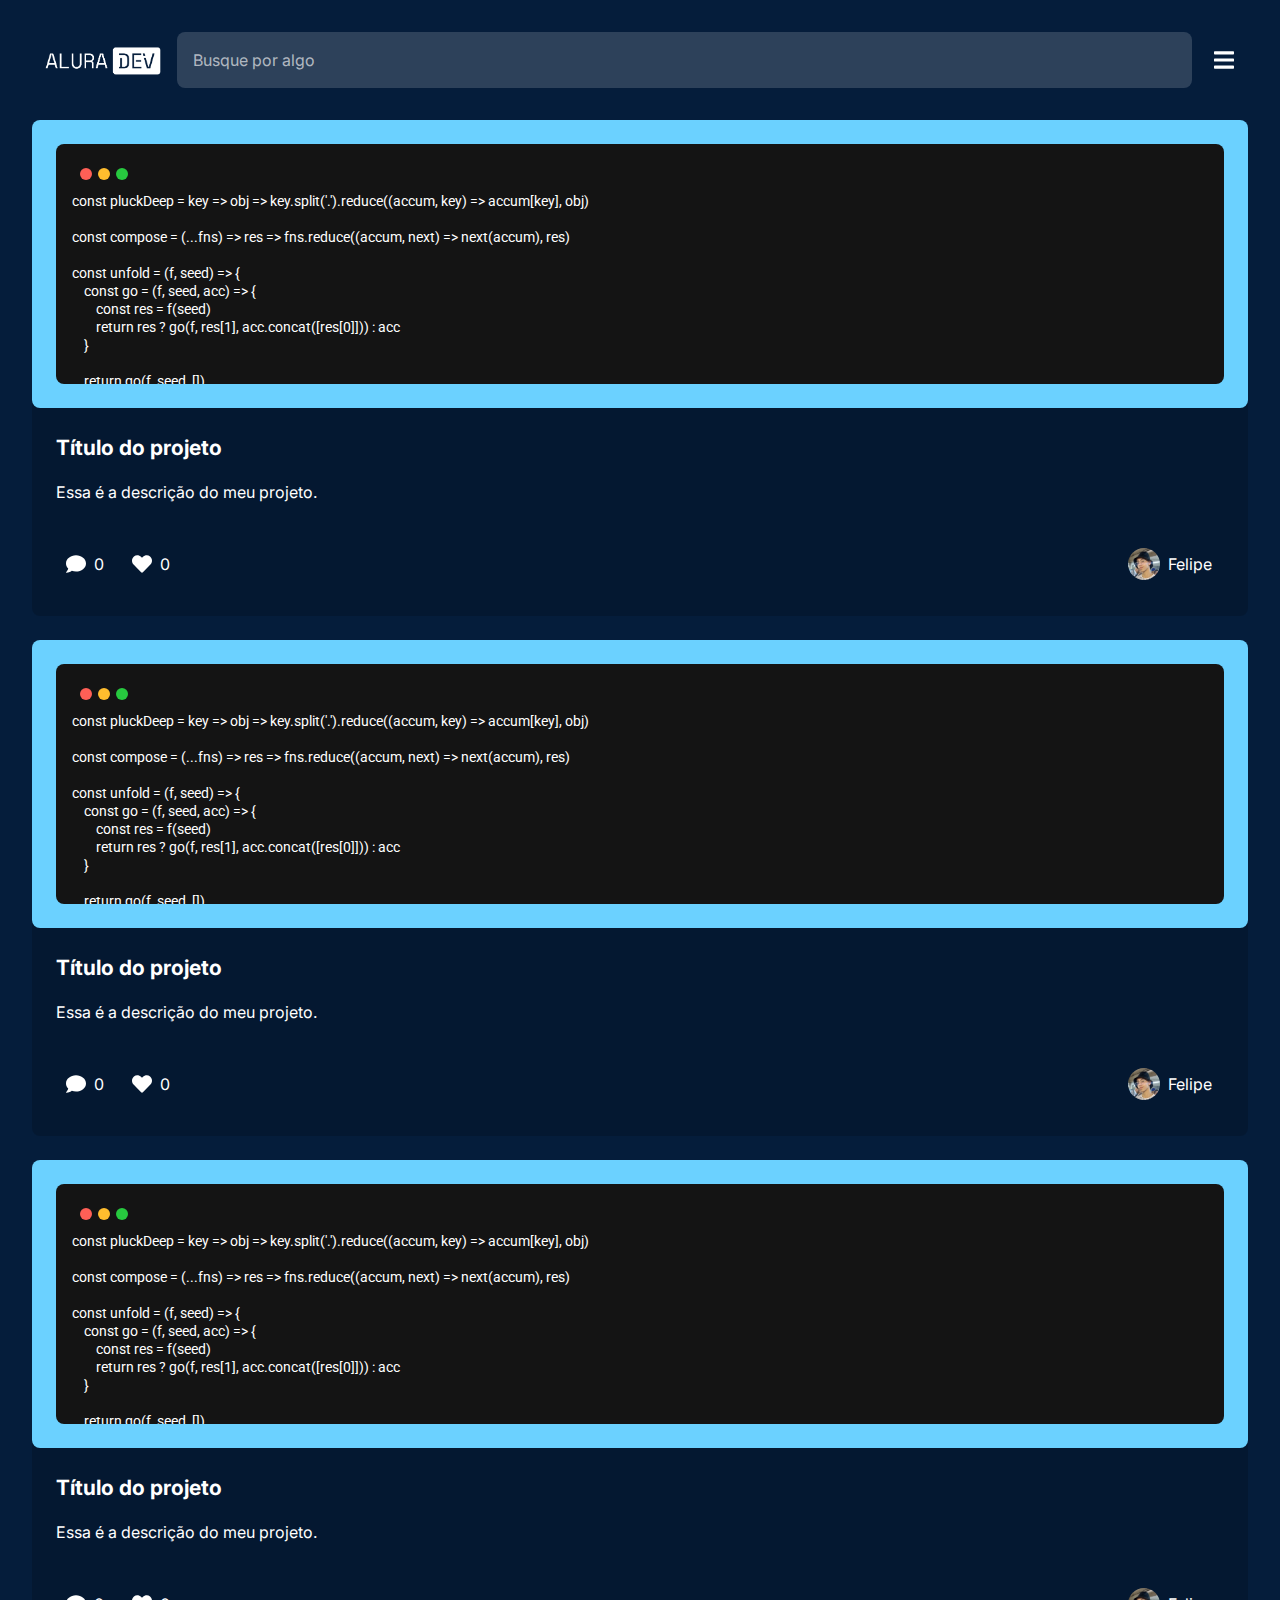
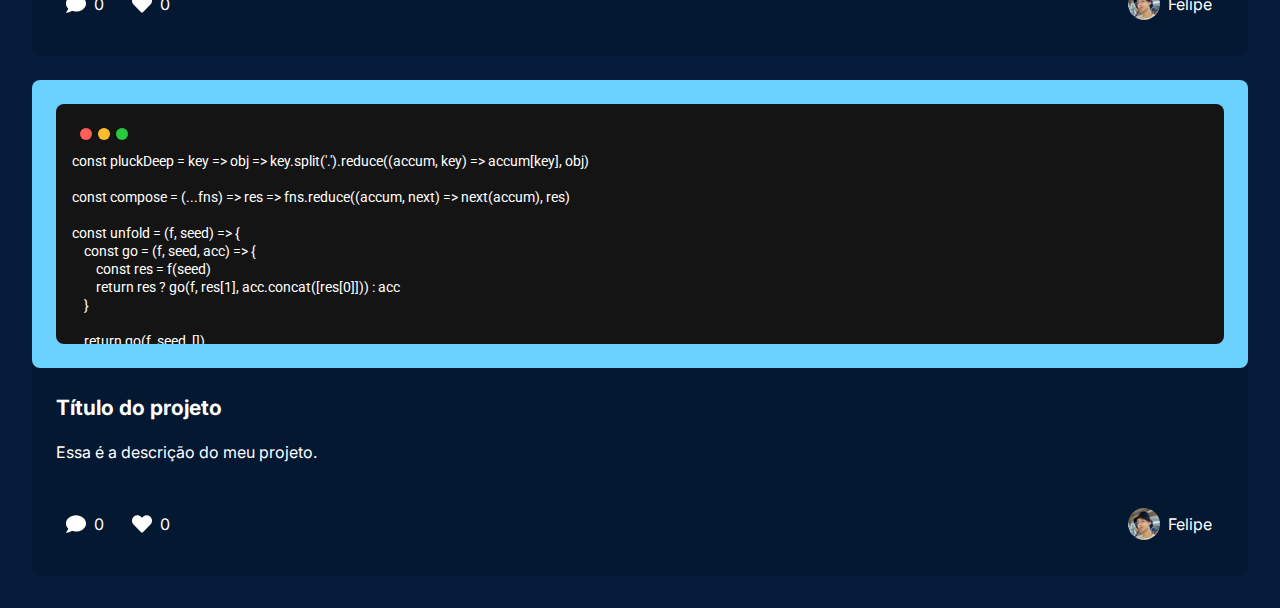
<file: site/comunidade.html>
<!DOCTYPE html>
<html lang="pt-br">

<head>
    <meta charset="UTF-8">
    <meta http-equiv="X-UA-Compatible" content="IE=edge">
    <meta name="viewport" content="width=device-width, initial-scale=1.0">
    <title>Counidade</title>

    <link rel="preconnect" href="https://fonts.gstatic.com">
    <link href="https://fonts.googleapis.com/css2?family=Inter&display=swap" rel="stylesheet">
    <link rel="preconnect" href="https://fonts.gstatic.com">
    <link href="https://fonts.googleapis.com/css2?family=Roboto&display=swap" rel="stylesheet">

    <link rel="stylesheet" href="./assets/css/reset.css">
    <link rel="stylesheet" href="./assets/css/normalize.css">
    <link rel="stylesheet" href="./assets/css/main.css">

    <link rel="stylesheet" href="./assets/css/cabecalho.css">
    <link rel="stylesheet" href="./assets/css/cards.css">
    <link rel="stylesheet" href="./assets/css/conteudo.css">
    <link rel="stylesheet" href="./assets/css/corpo.css">
    <link rel="stylesheet" href="./assets/css/formulario.css">
    <link rel="stylesheet" href="./assets/css/logo.css">
    <link rel="stylesheet" href="./assets/css/menu.css">
    <link rel="stylesheet" href="./assets/css/mobileMenu.css">

    <link rel="stylesheet" href="./assets/css/entrada/entrada.css">
    <link rel="stylesheet" href="./assets/css/entrada/entrada-conteiner.css">
    <link rel="stylesheet" href="./assets/css/entrada/entrada-flecha.css">
    <link rel="stylesheet" href="./assets/css/entrada/entrada-gatilho.css">
    <link rel="stylesheet" href="./assets/css/entrada/entrada-opcao.css">
    <link rel="stylesheet" href="./assets/css/entrada/entrada-opcoes.css">
    <link rel="stylesheet" href="./assets/css/entrada/entrada-pesquisa.css">

    <link rel="stylesheet" href="./assets/css/menuLateral/menuLateral.css">
    <link rel="stylesheet" href="./assets/css/menuLateral/menuLateral-item.css">
    <link rel="stylesheet" href="./assets/css/menuLateral/menuLateral-link.css">

    <link rel="stylesheet" href="./assets/css/icones.css">
    <link rel="stylesheet" href="./assets/css/icone/icone.css">
    <link rel="stylesheet" href="./assets/css/icone/icone-conteiner.css">
    <link rel="stylesheet" href="./assets/css/icone/icone-simbolo.css">
    <link rel="stylesheet" href="./assets/css/icone/icone-cor.css">
    <link rel="stylesheet" href="./assets/css/icone/icone-coracao.css">
    <link rel="stylesheet" href="./assets/css/icone/icone-texto.css">

    <link rel="stylesheet" href="./assets/css/card/card.css">
    <link rel="stylesheet" href="./assets/css/card/card-conteiner.css">
    <link rel="stylesheet" href="./assets/css/card/card-codigo.css">
    <link rel="stylesheet" href="./assets/css/card/card-descricao.css">
    <link rel="stylesheet" href="./assets/css/card/card-formatador.css">
    <link rel="stylesheet" href="./assets/css/card/card-info.css">
    <link rel="stylesheet" href="./assets/css/card/card-opcoes.css">

    <link rel="stylesheet" href="./assets/css/botao/botao.css">
    <link rel="stylesheet" href="./assets/css/botao/botao-filled.css">
    <link rel="stylesheet" href="./assets/css/botao/botao-outline.css">

    <link rel="stylesheet" href="./assets/css/vetor/vetor.css">

    <link rel="stylesheet" href="./assets/css/perfil/perfil.css">
    <link rel="stylesheet" href="./assets/css/perfil/perfil-conteiner.css">
    <link rel="stylesheet" href="./assets/css/perfil/perfil-imagem.css">
    <link rel="stylesheet" href="./assets/css/titulo.css">
</head>

<body class="corpo">
    <header class="cabecalho">
        <nav class="menu">
            <a class="logo" href="index.html" data-logo></a>

            <input class="entrada entrada__pesquisa" data-pesquisa type="text" placeholder="Busque por algo">

            <div class="icones">
                <span class="icone icone__conteiner icone--lupa" data-lupa>
                    <svg class="icone__simbolo" viewBox="0 0 24 24" xmlns="http://www.w3.org/2000/svg">
                        <path class="icone__cor"
                            d="M21.7263 19.2913L17.8322 15.3971C17.6564 15.2214 17.4182 15.1237 17.1682 15.1237H16.5315C17.6096 13.7449 18.2501 12.0107 18.2501 10.1242C18.2501 5.63636 14.6138 2 10.1259 2C5.63807 2 2.00171 5.63636 2.00171 10.1242C2.00171 14.612 5.63807 18.2484 10.1259 18.2484C12.0125 18.2484 13.7467 17.6079 15.1254 16.5298V17.1665C15.1254 17.4165 15.2231 17.6547 15.3988 17.8305L19.293 21.7246C19.6601 22.0918 20.2538 22.0918 20.6171 21.7246L21.7224 20.6193C22.0896 20.2521 22.0896 19.6584 21.7263 19.2913ZM10.1259 15.1237C7.36447 15.1237 5.1264 12.8896 5.1264 10.1242C5.1264 7.36276 7.36056 5.12469 10.1259 5.12469C12.8874 5.12469 15.1254 7.35885 15.1254 10.1242C15.1254 12.8857 12.8913 15.1237 10.1259 15.1237Z" />
                    </svg>
                </span>
                <span class="icone icone__conteiner icone--ultimo" data-hamburguer>
                    <svg class="icone__simbolo" viewBox="0 0 20 18" xmlns="http://www.w3.org/2000/svg">
                        <path class="icone__cor"
                            d="M0.714286 3.46429H19.2857C19.6802 3.46429 20 3.14451 20 2.75V0.964286C20 0.569777 19.6802 0.25 19.2857 0.25H0.714286C0.319777 0.25 0 0.569777 0 0.964286V2.75C0 3.14451 0.319777 3.46429 0.714286 3.46429ZM0.714286 10.6071H19.2857C19.6802 10.6071 20 10.2874 20 9.89286V8.10714C20 7.71263 19.6802 7.39286 19.2857 7.39286H0.714286C0.319777 7.39286 0 7.71263 0 8.10714V9.89286C0 10.2874 0.319777 10.6071 0.714286 10.6071ZM0.714286 17.75H19.2857C19.6802 17.75 20 17.4302 20 17.0357V15.25C20 14.8555 19.6802 14.5357 19.2857 14.5357H0.714286C0.319777 14.5357 0 14.8555 0 15.25V17.0357C0 17.4302 0.319777 17.75 0.714286 17.75Z" />
                    </svg>
                </span>
            </div>

            <div class="perfil perfil--desktop">
                <div class="perfil__conteiner">
                    <img class="perfil__imagem" src="./assets/imgs/Felindo.jpg" alt="perfil">
                    <span class="perfil__nome">Felipe</span>
                </div>
            </div>
        </nav>
    </header>
    <main class="conteudo">
        <nav class="mobileMenu" data-mobileMenu>
            <div class="menuLateral menuLateral--show">
                <ul>
                    <a href="index.html" class="menuLateral__link">
                        <li class="menuLateral__item">
                            <span class="icone icone__conteiner menuLateral__iconeFundo">
                            <svg class="icone__simbolo" viewBox="0 0 20 16" fill="none" xmlns="http://www.w3.org/2000/svg">
                                <path class="icone__cor icone__cor--inativo" d="M8.71572 15.9832L6.80962 15.4301C6.60964 15.3739 6.49715 15.1645 6.55339 14.9645L10.8187 0.271913C10.8749 0.0719285 11.0843 -0.0405627 11.2843 0.0156829L13.1904 0.568765C13.3904 0.62501 13.5029 0.834369 13.4466 1.03435L9.18131 15.727C9.12194 15.9269 8.91571 16.0426 8.71572 15.9832ZM5.1535 12.4772L6.51277 11.0273C6.65651 10.8742 6.64714 10.6305 6.48777 10.4899L3.65675 7.99943L6.48777 5.509C6.64714 5.36839 6.65964 5.12466 6.51277 4.97155L5.1535 3.52166C5.01289 3.37167 4.77541 3.3623 4.62229 3.50604L0.119522 7.72446C-0.0398406 7.87132 -0.0398406 8.12442 0.119522 8.27129L4.62229 12.4928C4.77541 12.6366 5.01289 12.6303 5.1535 12.4772ZM15.3777 12.496L19.8805 8.27441C20.0398 8.12755 20.0398 7.87444 19.8805 7.72758L15.3777 3.50291C15.2277 3.3623 14.9902 3.36855 14.8465 3.51853L13.4872 4.96842C13.3435 5.12153 13.3529 5.36527 13.5122 5.50588L16.3433 7.99943L13.5122 10.4899C13.3529 10.6305 13.3404 10.8742 13.4872 11.0273L14.8465 12.4772C14.9871 12.6303 15.2246 12.6366 15.3777 12.496Z"/>
                            </svg>
                        </span> Editor De Código
                        </li>
                    </a>
                    <a href="#" class="menuLateral__link menuLateral__link--ativo">
                        <li class="menuLateral__item">
                            <span class="icone icone__conteiner menuLateral__iconeFundo">
                        <svg class="icone__simbolo" viewBox="0 0 20 14" fill="none" xmlns="http://www.w3.org/2000/svg">
                            <path class="icone__cor" d="M3 6C4.10313 6 5 5.10313 5 4C5 2.89687 4.10313 2 3 2C1.89688 2 1 2.89687 1 4C1 5.10313 1.89688 6 3 6ZM17 6C18.1031 6 19 5.10313 19 4C19 2.89687 18.1031 2 17 2C15.8969 2 15 2.89687 15 4C15 5.10313 15.8969 6 17 6ZM18 7H16C15.45 7 14.9531 7.22188 14.5906 7.58125C15.85 8.27188 16.7437 9.51875 16.9375 11H19C19.5531 11 20 10.5531 20 10V9C20 7.89687 19.1031 7 18 7ZM10 7C11.9344 7 13.5 5.43437 13.5 3.5C13.5 1.56562 11.9344 0 10 0C8.06563 0 6.5 1.56562 6.5 3.5C6.5 5.43437 8.06563 7 10 7ZM12.4 8H12.1406C11.4906 8.3125 10.7688 8.5 10 8.5C9.23125 8.5 8.5125 8.3125 7.85938 8H7.6C5.6125 8 4 9.6125 4 11.6V12.5C4 13.3281 4.67188 14 5.5 14H14.5C15.3281 14 16 13.3281 16 12.5V11.6C16 9.6125 14.3875 8 12.4 8ZM5.40938 7.58125C5.04688 7.22188 4.55 7 4 7H2C0.896875 7 0 7.89687 0 9V10C0 10.5531 0.446875 11 1 11H3.05938C3.25625 9.51875 4.15 8.27188 5.40938 7.58125Z"/>
                        </svg>                                    
                    </span>Comunidade</li>
                    </a>
                </ul>
            </div>
            <div class="perfil perfil--mobile">
                <img class="perfil__imagem" src="./assets/imgs/Felindo.jpg" alt="">
                <span class="perfil__nome">Felipe</span>
            </div>
        </nav>

        <div class="cards">
            <div class="card card--comunidade">
                <a href="#">
                    <div class="card__conteiner card__conteiner--comunidade ">
                        <svg class="vetor">
                                <circle class="vetor__mac--fechar" cx=".6rem" cy= ".6rem" r=".6rem"></circle>
                                <circle class="vetor__mac--minimizar" cx="2.4rem" cy= ".6rem" r=".6rem"></circle>
                                <circle class="vetor__mac--salvar" cx="4.2rem" cy= ".6rem" r=".6rem"></circle>
                        </svg>
                        <pre class="card__formatador"><code class="card__codigo card__codigo--comunidade">const pluckDeep = key => obj => key.split('.').reduce((accum, key) => accum[key], obj)

const compose = (...fns) => res => fns.reduce((accum, next) => next(accum), res)

const unfold = (f, seed) => {
    const go = (f, seed, acc) => {
        const res = f(seed)
        return res ? go(f, res[1], acc.concat([res[0]])) : acc
    }

    return go(f, seed, [])
}
                        </code></pre>
                    </div>
                </a>
                <div class="card__info">
                    <h2 class="titulo">Título do projeto</h2>
                    <p class="card__descricao">Essa é a descrição do meu projeto.</p>
                    <div class="card__opcoes">
                        <div class="icones icones--comunidade">
                            <span class="icone icone__conteiner icone--comunidade">
                                <svg class="icone__simbolo" viewBox="0 0 20 18" xmlns="http://www.w3.org/2000/svg">
                                    <path class="icone__cor" d="M10 0.25C4.47656 0.25 0 3.88672 0 8.375C0 10.3125 0.835938 12.0859 2.22656 13.4805C1.73828 15.4492 0.105469 17.2031 0.0859375 17.2227C0 17.3125 -0.0234375 17.4453 0.0273438 17.5625C0.078125 17.6797 0.1875 17.75 0.3125 17.75C2.90234 17.75 4.84375 16.5078 5.80469 15.7422C7.08203 16.2227 8.5 16.5 10 16.5C15.5234 16.5 20 12.8633 20 8.375C20 3.88672 15.5234 0.25 10 0.25Z"/>
                                </svg>                                    
                                <span class="icone__texto">0</span>
                            </span>

                            <span class="icone icone__conteiner icone--comunidade">
                                <svg class="icone__simbolo" viewBox="0 0 20 18" xmlns="http://www.w3.org/2000/svg">
                                    <path class="icone__cor icone__coracao" d="M18.0587 1.44659C15.9181 -0.377597 12.7346 -0.0494787 10.7698 1.97783L10.0003 2.77078L9.23077 1.97783C7.26987 -0.0494787 4.08243 -0.377597 1.94185 1.44659C-0.51123 3.5403 -0.640134 7.29804 1.55514 9.56752L9.11359 17.3721C9.60186 17.876 10.3948 17.876 10.8831 17.3721L18.4415 9.56752C20.6407 7.29804 20.5118 3.5403 18.0587 1.44659Z"/>
                                </svg>    
                                <span class="icone__texto">0</span>
                            </span>
                        </div>
                        <div class="perfil perfil--comunidade">
                            <img class="perfil__imagem" src="./assets/imgs/Felindo.jpg" alt="">
                            <span class="perfil__nome">Felipe</span>
                        </div>
                    </div>
                </div>
            </div>

            <div class="card card--comunidade">
                <a href="#">
                    <div class="card__conteiner card__conteiner--comunidade ">
                        <svg class="vetor">
                                <circle class="vetor__mac--fechar" cx=".6rem" cy= ".6rem" r=".6rem"></circle>
                                <circle class="vetor__mac--minimizar" cx="2.4rem" cy= ".6rem" r=".6rem"></circle>
                                <circle class="vetor__mac--salvar" cx="4.2rem" cy= ".6rem" r=".6rem"></circle>
                        </svg>
                        <pre class="card__formatador"><code class="card__codigo card__codigo--comunidade">const pluckDeep = key => obj => key.split('.').reduce((accum, key) => accum[key], obj)

const compose = (...fns) => res => fns.reduce((accum, next) => next(accum), res)

const unfold = (f, seed) => {
    const go = (f, seed, acc) => {
        const res = f(seed)
        return res ? go(f, res[1], acc.concat([res[0]])) : acc
    }

    return go(f, seed, [])
}
                        </code></pre>
                    </div>
                </a>
                <div class="card__info">
                    <h2 class="titulo">Título do projeto</h2>
                    <p class="card__descricao">Essa é a descrição do meu projeto.</p>
                    <div class="card__opcoes">
                        <div class="icones icones--comunidade">
                            <span class="icone icone__conteiner icone--comunidade">
                                <svg class="icone__simbolo" viewBox="0 0 20 18" xmlns="http://www.w3.org/2000/svg">
                                    <path class="icone__cor" d="M10 0.25C4.47656 0.25 0 3.88672 0 8.375C0 10.3125 0.835938 12.0859 2.22656 13.4805C1.73828 15.4492 0.105469 17.2031 0.0859375 17.2227C0 17.3125 -0.0234375 17.4453 0.0273438 17.5625C0.078125 17.6797 0.1875 17.75 0.3125 17.75C2.90234 17.75 4.84375 16.5078 5.80469 15.7422C7.08203 16.2227 8.5 16.5 10 16.5C15.5234 16.5 20 12.8633 20 8.375C20 3.88672 15.5234 0.25 10 0.25Z"/>
                                </svg>                                    
                                <span class="icone__texto">0</span>
                            </span>

                            <span class="icone icone__conteiner icone--comunidade">
                                <svg class="icone__simbolo" viewBox="0 0 20 18" xmlns="http://www.w3.org/2000/svg">
                                    <path class="icone__cor icone__coracao" d="M18.0587 1.44659C15.9181 -0.377597 12.7346 -0.0494787 10.7698 1.97783L10.0003 2.77078L9.23077 1.97783C7.26987 -0.0494787 4.08243 -0.377597 1.94185 1.44659C-0.51123 3.5403 -0.640134 7.29804 1.55514 9.56752L9.11359 17.3721C9.60186 17.876 10.3948 17.876 10.8831 17.3721L18.4415 9.56752C20.6407 7.29804 20.5118 3.5403 18.0587 1.44659Z"/>
                                </svg>    
                                <span class="icone__texto">0</span>
                            </span>
                        </div>
                        <div class="perfil perfil--comunidade">
                            <img class="perfil__imagem" src="./assets/imgs/Felindo.jpg" alt="">
                            <span class="perfil__nome">Felipe</span>
                        </div>
                    </div>
                </div>
            </div>

            <div class="card card--comunidade">
                <a href="#">
                    <div class="card__conteiner card__conteiner--comunidade ">
                        <svg class="vetor">
                                <circle class="vetor__mac--fechar" cx=".6rem" cy= ".6rem" r=".6rem"></circle>
                                <circle class="vetor__mac--minimizar" cx="2.4rem" cy= ".6rem" r=".6rem"></circle>
                                <circle class="vetor__mac--salvar" cx="4.2rem" cy= ".6rem" r=".6rem"></circle>
                        </svg>
                        <pre class="card__formatador"><code class="card__codigo card__codigo--comunidade">const pluckDeep = key => obj => key.split('.').reduce((accum, key) => accum[key], obj)

const compose = (...fns) => res => fns.reduce((accum, next) => next(accum), res)

const unfold = (f, seed) => {
    const go = (f, seed, acc) => {
        const res = f(seed)
        return res ? go(f, res[1], acc.concat([res[0]])) : acc
    }

    return go(f, seed, [])
}
                        </code></pre>
                    </div>
                </a>
                <div class="card__info">
                    <h2 class="titulo">Título do projeto</h2>
                    <p class="card__descricao">Essa é a descrição do meu projeto.</p>
                    <div class="card__opcoes">
                        <div class="icones icones--comunidade">
                            <span class="icone icone__conteiner icone--comunidade">
                                <svg class="icone__simbolo" viewBox="0 0 20 18" xmlns="http://www.w3.org/2000/svg">
                                    <path class="icone__cor" d="M10 0.25C4.47656 0.25 0 3.88672 0 8.375C0 10.3125 0.835938 12.0859 2.22656 13.4805C1.73828 15.4492 0.105469 17.2031 0.0859375 17.2227C0 17.3125 -0.0234375 17.4453 0.0273438 17.5625C0.078125 17.6797 0.1875 17.75 0.3125 17.75C2.90234 17.75 4.84375 16.5078 5.80469 15.7422C7.08203 16.2227 8.5 16.5 10 16.5C15.5234 16.5 20 12.8633 20 8.375C20 3.88672 15.5234 0.25 10 0.25Z"/>
                                </svg>                                    
                                <span class="icone__texto">0</span>
                            </span>

                            <span class="icone icone__conteiner icone--comunidade">
                                <svg class="icone__simbolo" viewBox="0 0 20 18" xmlns="http://www.w3.org/2000/svg">
                                    <path class="icone__cor icone__coracao" d="M18.0587 1.44659C15.9181 -0.377597 12.7346 -0.0494787 10.7698 1.97783L10.0003 2.77078L9.23077 1.97783C7.26987 -0.0494787 4.08243 -0.377597 1.94185 1.44659C-0.51123 3.5403 -0.640134 7.29804 1.55514 9.56752L9.11359 17.3721C9.60186 17.876 10.3948 17.876 10.8831 17.3721L18.4415 9.56752C20.6407 7.29804 20.5118 3.5403 18.0587 1.44659Z"/>
                                </svg>    
                                <span class="icone__texto">0</span>
                            </span>
                        </div>
                        <div class="perfil perfil--comunidade">
                            <img class="perfil__imagem" src="./assets/imgs/Felindo.jpg" alt="">
                            <span class="perfil__nome">Felipe</span>
                        </div>
                    </div>
                </div>
            </div>

            <div class="card card--comunidade">
                <a href="#">
                    <div class="card__conteiner card__conteiner--comunidade ">
                        <svg class="vetor">
                                <circle class="vetor__mac--fechar" cx=".6rem" cy= ".6rem" r=".6rem"></circle>
                                <circle class="vetor__mac--minimizar" cx="2.4rem" cy= ".6rem" r=".6rem"></circle>
                                <circle class="vetor__mac--salvar" cx="4.2rem" cy= ".6rem" r=".6rem"></circle>
                        </svg>
                        <pre class="card__formatador"><code class="card__codigo card__codigo--comunidade">const pluckDeep = key => obj => key.split('.').reduce((accum, key) => accum[key], obj)

const compose = (...fns) => res => fns.reduce((accum, next) => next(accum), res)

const unfold = (f, seed) => {
    const go = (f, seed, acc) => {
        const res = f(seed)
        return res ? go(f, res[1], acc.concat([res[0]])) : acc
    }

    return go(f, seed, [])
}
                        </code></pre>
                    </div>
                </a>
                <div class="card__info">
                    <h2 class="titulo">Título do projeto</h2>
                    <p class="card__descricao">Essa é a descrição do meu projeto.</p>
                    <div class="card__opcoes">
                        <div class="icones icones--comunidade">
                            <span class="icone icone__conteiner icone--comunidade">
                                <svg class="icone__simbolo" viewBox="0 0 20 18" xmlns="http://www.w3.org/2000/svg">
                                    <path class="icone__cor" d="M10 0.25C4.47656 0.25 0 3.88672 0 8.375C0 10.3125 0.835938 12.0859 2.22656 13.4805C1.73828 15.4492 0.105469 17.2031 0.0859375 17.2227C0 17.3125 -0.0234375 17.4453 0.0273438 17.5625C0.078125 17.6797 0.1875 17.75 0.3125 17.75C2.90234 17.75 4.84375 16.5078 5.80469 15.7422C7.08203 16.2227 8.5 16.5 10 16.5C15.5234 16.5 20 12.8633 20 8.375C20 3.88672 15.5234 0.25 10 0.25Z"/>
                                </svg>                                    
                                <span class="icone__texto">0</span>
                            </span>

                            <span class="icone icone__conteiner icone--comunidade">
                                <svg class="icone__simbolo" viewBox="0 0 20 18" xmlns="http://www.w3.org/2000/svg">
                                    <path class="icone__cor icone__coracao" d="M18.0587 1.44659C15.9181 -0.377597 12.7346 -0.0494787 10.7698 1.97783L10.0003 2.77078L9.23077 1.97783C7.26987 -0.0494787 4.08243 -0.377597 1.94185 1.44659C-0.51123 3.5403 -0.640134 7.29804 1.55514 9.56752L9.11359 17.3721C9.60186 17.876 10.3948 17.876 10.8831 17.3721L18.4415 9.56752C20.6407 7.29804 20.5118 3.5403 18.0587 1.44659Z"/>
                                </svg>    
                                <span class="icone__texto">0</span>
                            </span>
                        </div>
                        <div class="perfil perfil--comunidade">
                            <img class="perfil__imagem" src="./assets/imgs/Felindo.jpg" alt="">
                            <span class="perfil__nome">Felipe</span>
                        </div>
                    </div>
                </div>
            </div>

            <!-- <div class="card card--comunidade">
                <div class="card__conteiner">

                    <svg class="vetor">
                <circle class="vetor__mac--fechar" cx=".6rem" cy= ".6rem" r=".6rem"></circle>
                <circle class="vetor__mac--minimizar" cx="2.4rem" cy= ".6rem" r=".6rem"></circle>
                <circle class="vetor__mac--salvar" cx="4.2rem" cy= ".6rem" r=".6rem"></circle>
            </svg>

                    <code class="card__codigo card__codigo--comunidade" contenteditable="true">
                   
const pluckDeep = key => obj => key.split('.').reduce((accum, key) => accum[key], obj)

const compose = (...fns) => res => fns.reduce((accum, next) => next(accum), res)

const unfold = (f, seed) => {
const go = (f, seed, acc) => {
const res = f(seed)
return res ? go(f, res[1], acc.concat([res[0]])) : acc
}
return go(f, seed, [])
}
                
            </code>
                </div>

                <div class="card__info">
                    <h2 class="titulo">Título do projeto</h2>
                    <p class="card__descricao">Essa é a descrição do meu projeto.</p>
                    <div class="card__opcoes">
                        <div class="icones">
                            <span class="icone icone__conteiner">
                                <svg class="icone__simbolo" viewBox="0 0 20 18" xmlns="http://www.w3.org/2000/svg">
                                    <path class="icone__cor" d="M10 0.25C4.47656 0.25 0 3.88672 0 8.375C0 10.3125 0.835938 12.0859 2.22656 13.4805C1.73828 15.4492 0.105469 17.2031 0.0859375 17.2227C0 17.3125 -0.0234375 17.4453 0.0273438 17.5625C0.078125 17.6797 0.1875 17.75 0.3125 17.75C2.90234 17.75 4.84375 16.5078 5.80469 15.7422C7.08203 16.2227 8.5 16.5 10 16.5C15.5234 16.5 20 12.8633 20 8.375C20 3.88672 15.5234 0.25 10 0.25Z"/>
                                </svg>                                    
                            <span class="icone__texto">0</span>
                            </span>

                            <span class="icone icone__conteiner icone--ultimo">
                            <svg class="icone__simbolo" viewBox="0 0 20 18" xmlns="http://www.w3.org/2000/svg">
                                <path class="icone__cor" d="M18.0587 1.44659C15.9181 -0.377597 12.7346 -0.0494787 10.7698 1.97783L10.0003 2.77078L9.23077 1.97783C7.26987 -0.0494787 4.08243 -0.377597 1.94185 1.44659C-0.51123 3.5403 -0.640134 7.29804 1.55514 9.56752L9.11359 17.3721C9.60186 17.876 10.3948 17.876 10.8831 17.3721L18.4415 9.56752C20.6407 7.29804 20.5118 3.5403 18.0587 1.44659Z"/>
                                </svg>    
                            <span class="icone__texto">0</span>
                            </span>
                        </div>
                        <div class="perfil perfil--comunidade">
                            <img class="perfil__imagem" src="./assets/imgs/Felindo.jpg" alt="">
                            <span class="perfil__nome">Felipe</span>
                        </div>
                    </div>
                </div>
            </div> -->
        </div>

    </main>

    <script src="./assets/js/main.js"></script>
    <script src="./assets/js/selecao-custom.js"></script>
</body>

</html>
</file>
<file: site/assets/css/main.css>
:root {
    font-size: 62.5%;
    background: rgb(5, 29, 59);
    --borda-arredondada: .8rem;
    --espaco-interno: 1.6rem;
    --espaco-interno-perfil: 1.2rem;
    --espaco-interno-card: 2.4rem;
    --cor-personalizada: rgb(107, 209, 255);
    --fonte-corpo: normal normal 1.6rem/2.4rem 'Inter', 'sans-serif';
    --fonte-code: normal normal 1.4rem/1.8rem 'Roboto', sans-serif;
    --font-titulo-sideBar: normal normal 1.2rem/1.8rem 'Inter', 'sans-serif';
    --font-titulo: normal bold 2.1rem/3.2rem 'Inter', 'sans-serif';
    --altura-menu: 5.6rem;
}

a {
    text-decoration: none;
}
</file>
<file: site/assets/css/cabecalho.css>
.cabecalho {
    margin-bottom: calc(var(--espaco-interno) * 2);
}
</file>
<file: site/assets/css/cards.css>
.cards {
    display: grid;
    grid-gap: var(--espaco-interno-card);
    grid-template-columns: auto;
}

@media screen and (min-width:1440px) {
    .cards {
        grid-template-columns: auto auto;
        width: 100%;
    }
}
</file>
<file: site/assets/css/conteudo.css>
@media screen and (min-width: 1440px) {
    .conteudo {
        display: flex;
    }
}
</file>
<file: site/assets/css/corpo.css>
.corpo {
    padding: var(--espaco-interno);
}

@media screen and (min-width: 768px) {
    .corpo {
        padding: calc(var(--espaco-interno) * 2);
    }
}
</file>
<file: site/assets/css/formulario.css>
.formulario {
    display: flex;
    flex-direction: column;
}

@media screen and (min-width: 1440px) {
    .formulario {
        flex-direction: row;
        width: 100%;
    }
}
</file>
<file: site/assets/css/logo.css>
.logo {
    min-width: 145px;
    background-image: url(../imgs/logo.png);
    height: 5.2rem;
    background-size: contain;
    background-repeat: no-repeat;
    position: absolute;
    left: var(--espaco-interno);
    transition: left 1.5s;
}

.logo--ativo {
    left: -15rem;
    transition: left 1s;
}

@media screen and (min-width: 768px) {
    .logo {
        position: initial;
    }
}

@media screen and (min-width: 1440px) {
    .logo {
        width: 100%;
        max-width: 25.4rem;
    }
}
</file>
<file: site/assets/css/menu.css>
.menu {
    display: flex;
    align-items: center;
    justify-content: space-between;
    height: var(--altura-menu);
}
</file>
<file: site/assets/css/mobileMenu.css>
.mobileMenu {
    top: calc(var(--altura-menu) + var(--espaco-interno) * 4);
    right: -30rem;
    height: calc(100vh - (var(--altura-menu) + var(--espaco-interno) * 4));
    min-width: 25.4rem;
    z-index: 1;
    background: #2D415B;
    border-radius: var(--borda-arredondada);
    position: fixed;
    padding: 2.4rem;
    box-sizing: border-box;
    color: rgb(255, 255, 255);
    font: var(--fonte-corpo);
    transition: 1s right;
}

.mobileMenu--show {
    right: calc(var(--espaco-interno) * 2);
}

@media screen and (min-width: 1440px) {
    .mobileMenu {
        position: initial;
        height: auto;
        background: none;
        padding: 0;
    }
}
</file>
<file: site/assets/css/entrada/entrada.css>
.entrada {
    width: 100%;
    min-height: 5.6rem;
    background: rgba(255, 255, 255, 0.16);
    border-radius: var(--borda-arredondada);
    border: 0;
    color: rgba(255, 255, 255, 0.64);
    outline: 0;
    font: var(--fonte-corpo);
    padding: 1.6rem;
    box-sizing: border-box;
    margin-bottom: var(--espaco-interno);
}

.entrada:last-child {
    margin-bottom: 0;
}

.entrada:hover {
    background: rgba(255, 255, 255, 0.24);
}

.entrada:focus {
    color: rgb(255, 255, 255);
}

.entrada::placeholder {
    color: rgba(255, 255, 255, 0.64);
}

.entrada--ativa {
    border-radius: var(--borda-arredondada) var(--borda-arredondada) 0 0;
}

.entrada--custom {
    background: none;
    border: 1px solid rgb(255, 255, 255);
    height: 4rem;
    padding: 0.8rem;
}

.entrada--selecao {
    padding: 0;
}

@media screen and (min-width: 768px) and (max-width: 1439px) {
    .entrada--selecao {
        margin-right: var(--espaco-interno);
        margin-bottom: 0;
    }
}
</file>
<file: site/assets/css/entrada/entrada-conteiner.css>
.entrada__conteiner {
    position: relative;
    padding: 1.6rem;
}
</file>
<file: site/assets/css/entrada/entrada-flecha.css>
.entrada__flecha {
    position: relative;
    height: 7px;
    background-color: transparent;
}

.entrada__flecha::before,
.entrada__flecha::after {
    content: "";
    position: absolute;
    bottom: 0px;
    width: 1px;
    height: 100%;
    transition: all 0.3s;
}

.entrada__flecha::before {
    left: -5px;
    transform: rotate(-45deg);
    background-color: white;
}

.entrada__flecha::after {
    transform: rotate(45deg);
    background-color: white;
}

.entrada__conteiner--aberta .entrada__flecha::before {
    transform: rotate(45deg);
}

.entrada__conteiner--aberta .entrada__flecha::after {
    transform: rotate(-45deg);
}
</file>
<file: site/assets/css/entrada/entrada-gatilho.css>
.entrada__gatilho {
    position: relative;
    display: flex;
    align-items: center;
    justify-content: space-between;
    cursor: pointer;
}

.entrada__conteiner--aberta .entrada__gatilho {
    border-bottom-right-radius: 0;
    border-bottom-left-radius: 0;
}
</file>
<file: site/assets/css/entrada/entrada-opcao.css>
.entrada__opcao {
    position: relative;
    display: block;
    cursor: pointer;
    border-radius: 0;
    margin: 0;
    background: rgb(45, 65, 91);
}

.entrada__opcao:hover {
    cursor: pointer;
    background: rgb(65, 83, 106);
}

.entrada__opcao:last-child {
    border-radius: 0 0 var(--borda-arredondada) var(--borda-arredondada);
}

.entrada__opcao.entrada__opcao--selecionada {
    color: var(--color-input);
}
</file>
<file: site/assets/css/entrada/entrada-opcoes.css>
.entrada__opcoes {
    position: absolute;
    display: block;
    z-index: 2;
    top: 5.6rem;
    left: 0;
    right: 0;
    opacity: 0;
    visibility: hidden;
    pointer-events: none;
}

.entrada__conteiner.entrada__conteiner--aberta .entrada__opcoes {
    opacity: 1;
    visibility: visible;
    pointer-events: all;
}
</file>
<file: site/assets/css/entrada/entrada-pesquisa.css>
.entrada__pesquisa {
    margin: 0 0 0 auto;
    width: 0;
    padding: 0;
    transition: padding 1s, width 1s;
}

.entrada__pesquisa--ativa {
    width: 100%;
    padding: var(--espaco-interno);
    visibility: visible;
    transition: padding .5s, width 1.75s;
}

@media screen and (min-width:768px) {
    .entrada__pesquisa {
        width: 100%;
        padding: var(--espaco-interno);
    }
}
</file>
<file: site/assets/css/menuLateral/menuLateral.css>
.menuLateral {
    border-bottom: .1rem solid rgba(255, 255, 255, 0.08);
}

.menuLateral__ativo:after {
    content: "";
    display: block;
    position: fixed;
    top: var(--altura-menu);
    left: 0;
    bottom: 0;
    right: 0;
}

@media screen and (min-width: 1440px) {
    .menuLateral {
        border-bottom: 0;
    }
}
</file>
<file: site/assets/css/menuLateral/menuLateral-item.css>
.menuLateral__item {
    margin-bottom: 2.4rem;
}
</file>
<file: site/assets/css/menuLateral/menuLateral-link.css>
.menuLateral__link {
    text-decoration: none;
    color: rgb(255, 255, 255);
}

.menuLateral__link .menuLateral__iconeFundo {
    background: rgba(80, 129, 251, 0.16);
    margin-right: 1rem;
}

.menuLateral__link:hover .menuLateral__iconeFundo,
.menuLateral__link:hover .icone__cor {
    fill: rgba(255, 255, 255, .8);
    background: rgba(80, 129, 251, 0.64);
}

.menuLateral__link--ativo .menuLateral__iconeFundo,
.menuLateral__link:active .menuLateral__iconeFundo,
.menuLateral__link:active .icone__cor {
    fill: rgb(255, 255, 255);
    background: rgb(80, 129, 251);
}
</file>
<file: site/assets/css/icones.css>
.icones {
    display: flex;
}

@media screen and (min-width: 1440px) {
    .icones {
        display: none;
    }
    .icones--comunidade {
        display: flex;
    }
}
</file>
<file: site/assets/css/icone/icone.css>
.icone {
    height: 4.8rem;
    width: 4.8rem;
    border-radius: calc(var(--borda-arredondada) * 2);
    display: inline-flex;
    align-items: center;
    justify-content: center;
    margin-left: 0.8rem;
}

.icone--comunidade {
    height: 4rem;
    width: 5.8rem;
}

.icone--comunidade:first-of-type {
    margin: 0;
}

.icone:hover {
    background: rgba(80, 129, 251, 0.08);
}

.icone:active {
    background: rgba(80, 129, 251, 0.16);
}

@media screen and (min-width: 768px) {
    .icone--lupa {
        display: none;
    }
}
</file>
<file: site/assets/css/icone/icone-conteiner.css>
.icone__conteiner {
    background: none;
    border: 0;
    outline: 0;
}
</file>
<file: site/assets/css/icone/icone-simbolo.css>
.icone__simbolo {
    width: 2rem;
    fill: none
}
</file>
<file: site/assets/css/icone/icone-cor.css>
.icone__cor {
    fill: rgb(255, 255, 255);
}

.icone__cor--inativo {
    fill: rgba(255, 255, 255, .48);
}
</file>
<file: site/assets/css/icone/icone-coracao.css>
.icone--comunidade:active .icone__coracao {
    fill: rgb(246, 81, 81);
}
</file>
<file: site/assets/css/icone/icone-texto.css>
.icone__texto {
    color: white;
    font: var(--fonte-corpo);
    margin-left: .8rem;
}
</file>
<file: site/assets/css/card/card.css>
.card {
    width: 100%;
}

.card--comunidade {
    background: rgba(0, 0, 0, 0.16);
    border-radius: var(--borda-arredondada);
}

@media screen and (min-width:1440px) {
    .card--comunidade {
        margin-top: 0;
    }
}
</file>
<file: site/assets/css/card/card-conteiner.css>
.card__conteiner {
    padding: calc(var(--espaco-interno) * 2);
    background-color: var(--cor-personalizada);
    border-radius: var(--borda-arredondada);
    position: relative;
}

.card__conteiner--comunidade {
    padding: calc(var(--espaco-interno-perfil) * 2);
}
</file>
<file: site/assets/css/card/card-codigo.css>
.card__codigo {
    display: block;
    color: rgb(255, 255, 255);
    background-color: rgb(20, 20, 20);
    border-radius: var(--borda-arredondada);
    height: 30.2rem;
    width: 100%;
    outline: 0;
    padding-top: calc(var(--espaco-interno) * 3);
    padding-left: var(--espaco-interno);
    padding-right: var(--espaco-interno);
    padding-bottom: var(--espaco-interno);
    font: var(--fonte-code);
    box-sizing: border-box;
}

.card__codigo--comunidade {
    max-height: 24rem;
    height: 100%;
    width: auto;
}
</file>
<file: site/assets/css/card/card-descricao.css>
.card__descricao {
    font: var(--fonte-corpo);
    color: white;
    margin-top: var(--espaco-interno);
    margin-bottom: calc(var(--espaco-interno) * 2);
}
</file>
<file: site/assets/css/card/card-formatador.css>
.card__formatador {
    overflow: hidden;
    white-space: break-spaces;
}
</file>
<file: site/assets/css/card/card-info.css>
.card__info {
    padding: var(--espaco-interno-card);
}
</file>
<file: site/assets/css/card/card-opcoes.css>
.card__opcoes {
    display: flex;
    align-items: center;
    justify-content: space-between;
}
</file>
<file: site/assets/css/botao/botao.css>
.botao {
    border-radius: var(--borda-arredondada);
    height: 5.2rem;
    width: 100%;
    outline: 0;
    border: 0;
    font: var(--fonte-corpo);
    margin-top: calc(var(--espaco-interno) * 2);
    margin-bottom: calc(var(--espaco-interno) * 3);
}

.botao--info {
    margin-bottom: 0;
}
</file>
<file: site/assets/css/botao/botao-filled.css>
.botao__filled {
    background: rgb(80, 129, 251);
    color: rgb(5, 29, 59);
}

.botao__filled:hover {
    background: rgb(123, 164, 252);
}

.botao__filled:focus {
    background: rgb(150, 185, 253);
}

.botao__filled:active {
    background: rgb(123, 164, 252);
    border: .4rem solid rgba(80, 129, 251, 0.72);
}
</file>
<file: site/assets/css/botao/botao-outline.css>
.botao__outline {
    background-color: rgba(80, 129, 251, 0.08);
    color: rgb(255, 255, 255);
}

.botao__outline:hover {
    background-color: rgba(80, 129, 251, 0.16);
}

.botao__outline:focus {
    background-color: rgba(80, 129, 251, 0.24);
}

.botao__outline:active {
    background-color: rgba(80, 129, 251, 0.16);
    border: .4rem solid rgba(80, 129, 251, 0.24);
}
</file>
<file: site/assets/css/vetor/vetor.css>
.vetor {
    height: 1.2rem;
    width: 5.2rem;
    position: absolute;
    top: calc(var(--espaco-interno) * 3);
    left: calc(var(--espaco-interno) * 3);
}

.vetor__mac--fechar {
    fill: rgb(255, 95, 86);
}

.vetor__mac--minimizar {
    fill: rgb(255, 189, 46);
}

.vetor__mac--salvar {
    fill: rgb(39, 201, 63);
}
</file>
<file: site/assets/css/perfil/perfil.css>
.perfil {
    align-items: center;
    margin-top: 2.4rem;
    color: rgb(255, 255, 255);
    font: var(--fonte-corpo);
    display: flex;
    border-radius: var(--borda-arredondada);
    padding: var(--espaco-interno-perfil);
}

.perfil--mobile:hover {
    background: rgba(255, 255, 255, 0.08);
}

.perfil--desktop {
    display: none;
}

.perfil--comunidade {
    margin: 0;
}

.perfil--comunidade:hover {
    background: rgba(255, 255, 255, 0.08);
}

@media screen and (min-width: 1440px) {
    .perfil--mobile {
        display: none;
    }
    .perfil--desktop {
        display: flex;
        margin: 0;
        justify-content: flex-end;
        width: 100%;
        max-width: 27.2rem;
        margin-left: calc(var(--espaco-interno) * 2);
        box-sizing: border-box;
        padding: 0;
    }
}
</file>
<file: site/assets/css/perfil/perfil-conteiner.css>
.perfil__conteiner {
    display: flex;
    align-items: center;
    border-radius: var(--borda-arredondada);
    padding: var(--espaco-interno-perfil);
}

.perfil__conteiner:hover {
    background: rgba(255, 255, 255, 0.08);
}
</file>
<file: site/assets/css/perfil/perfil-imagem.css>
.perfil__imagem {
    height: 3.2rem;
    width: 3.2rem;
    border-radius: 100%;
    margin-right: .8rem;
}
</file>
<file: site/assets/css/titulo.css>
.titulo {
    font: var(--font-titulo);
    color: white;
}

.titulo__sidebar {
    font: var(--font-titulo-sideBar);
    letter-spacing: 0.4em;
    text-transform: uppercase;
    margin-bottom: var(--espaco-interno);
}
</file>
